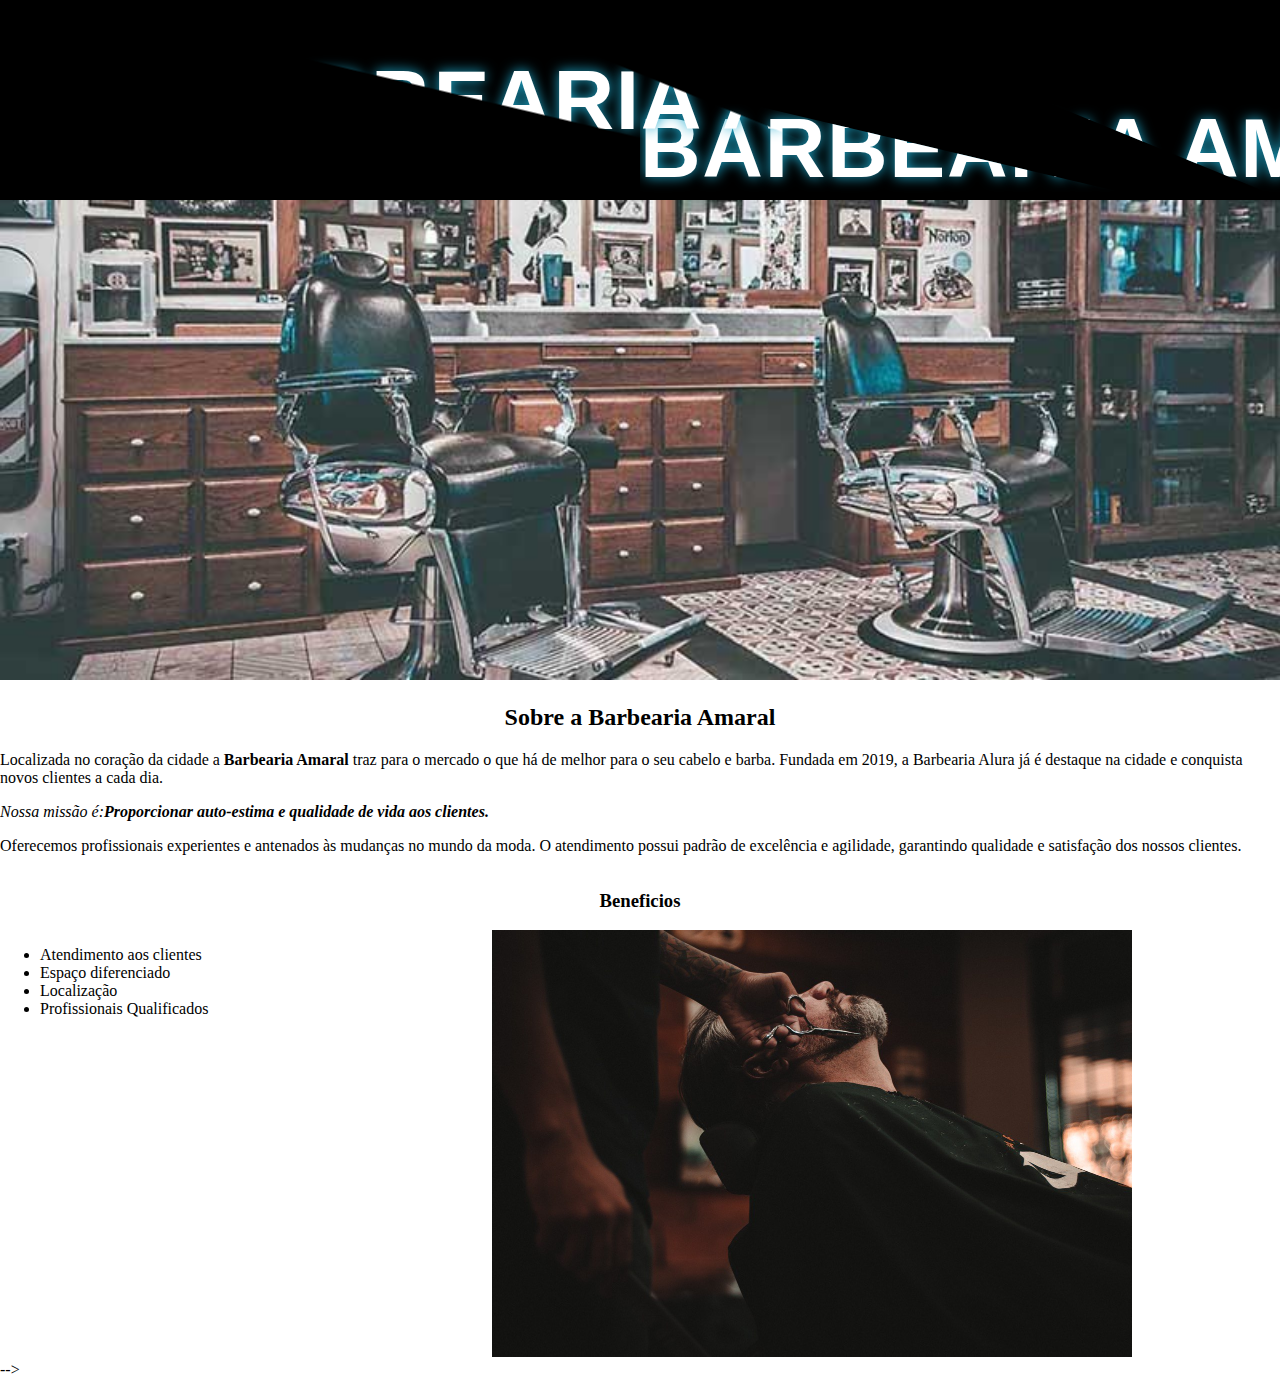
<file: index.html>
<!DOCTYPE html>
<html lang="pt-br">
  <head>
    <meta charset="UTF-8" />
    <title>Barbearia Alura</title>
    <link rel="preconnect" href="https://fonts.gstatic.com">
    <link href="https://fonts.googleapis.com/css2?family=Nunito:wght@400;700&display=swap" rel="stylesheet">
    <link rel="stylesheet" href="style.css" />
  </head>
  <body>
    <header>
      <h1 data-text="Barbearia Amaral"><span> Barbearia Amaral</span></h1>
    </header>

    <img id="banner" src="assets/banner.jpg">

    <div class="principal">

      <h2 class="titulo-centralizado">Sobre a Barbearia Amaral</h2>

      <p>
        Localizada no coração da cidade a <strong> Barbearia Amaral </strong> traz
        para o mercado o que há de melhor para o seu cabelo e barba. Fundada em
        2019, a Barbearia Alura já é destaque na cidade e conquista novos clientes
        a cada dia.
      </p>

      <p id="grande">
        <em
          >Nossa missão é:<strong>Proporcionar auto-estima e qualidade de vida aos clientes.</strong></em>
      </p>

      <p>
        Oferecemos profissionais experientes e antenados às mudanças no mundo da
        moda. O atendimento possui padrão de excelência e agilidade, garantindo
        qualidade e satisfação dos nossos clientes.
      </p>
    </div>

    <div class="divbeneficios">
    <h3 class="titulo-centralizado">Beneficios</h3>

      <ul>
        <li>Atendimento aos clientes</li>
        <li>Espaço diferenciado</li>
        <li>Localização</li>
        <li>Profissionais Qualificados</li>
      </ul>
      <img class="beneficiosimg" src="assets/beneficios.jpg">
  </div>
  </body>
</html>-->
</file>
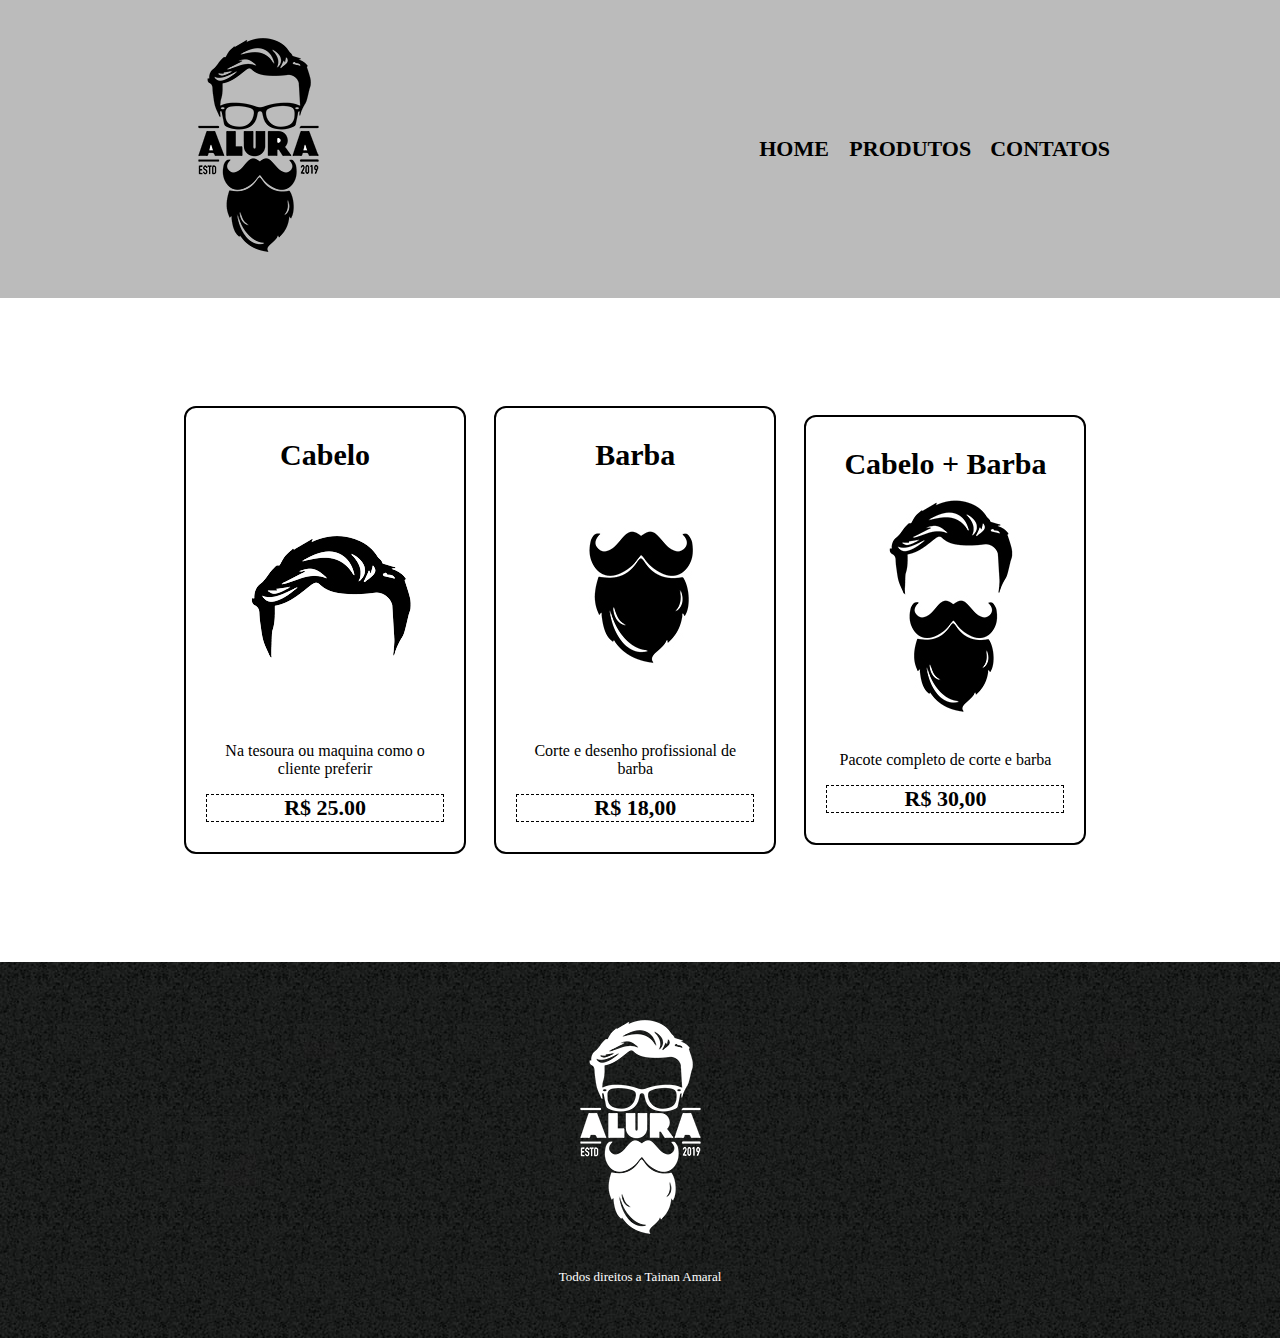
<file: Produtos.html>
<!DOCTYPE html>
<html>
    <head>
        <meta charset="UTF- 8"> 
        <title>Produtos - Barbearia Alura</title>
        <link rel="stylesheet" href="Produtos.css"/>
    </head>
    <body>
        <header>
             
         <div class="caixa">
            <h1><img src="assets/logo.png"></h1>
            <nav>
                <ul>
                    <li><a href="index.html">Home </a></li>
                    <li><a href="produtos.html">Produtos</a></li>
                    <li><a href="https://www.facebook.com/tainan.amaral.56">Contatos</a></li>
                </ul>
            </nav>
         </div>
        </header>

        <main>
            <ul class="produtos">
                <li><h2>Cabelo</h2>
                <img src="assets/cabelo.pngagoravai.png"">
                <p class="produto-descrição">Na tesoura ou maquina como o cliente preferir</p>
                <p class="produto-preco">R$ 25.00</p>
                </li>

                <li><h2>Barba</h2>
                    <img src="assets/barba.jpg">
                    <p class="produto-descrição">Corte e desenho profissional de barba</p>
                    <p class="produto-preco">R$ 18,00</p>
                </li>

                <li><h2>Cabelo + Barba</h2>
                    <img src="assets/cabelo+barba.jpg">
                    <p class="produto-descrição">Pacote completo de corte e barba</p>
                    <p class="produto-preco">R$ 30,00</p>
                </li>
            </ul>   
        </main>

        <footer>
            <img src="assets/logo-branco.png">
            <p> Todos direitos a Tainan Amaral </p>
        </footer>
    </body>


</html>
</file>
<file: style.css>
header {
  display: flex;
  flex-direction: column;
  justify-content: center;
  align-items: center;
  height: 200px;
  background-color: #000;
  width: 100%;
}

h1 {
  position: relative;
  font-family: "Montserrat", Arial, sans-serif;
  font-size: calc(20px + 5vw);
  font-weight: 700;
  color: #fff;
  letter-spacing: 0.02em;
  text-transform: uppercase;
  text-shadow: 0 0 0.15em #1da9cc;
  user-select: none;
  white-space: nowrap;
  filter: blur(0.007em);
  animation: shake 2.5s linear forwards;
}

h1 span {
  position: absolute;
  top: 0;
  left: 0;
  transform: translate(-50%, -50%);
  -webkit-clip-path: polygon(10% 0%, 44% 0%, 70% 100%, 55% 100%);
  clip-path: polygon(10% 0%, 44% 0%, 70% 100%, 55% 100%);
}

h1::before,
h1::after {
  content: attr(data-text);
  position: absolute;
  top: 0;
  left: 0;
}

h1::before {
  animation: crack1 2.5s linear forwards;
  -webkit-clip-path: polygon(0% 0%, 10% 0%, 55% 100%, 0% 100%);
  clip-path: polygon(0% 0%, 10% 0%, 55% 100%, 0% 100%);
}

h1::after {
  animation: crack2 2.5s linear forwards;
  -webkit-clip-path: polygon(44% 0%, 100% 0%, 100% 100%, 70% 100%);
  clip-path: polygon(44% 0%, 100% 0%, 100% 100%, 70% 100%);
}

@keyframes shake {
  5%,
  15%,
  25%,
  35%,
  55%,
  65%,
  75%,
  95% {
    filter: blur(0.018em);
    transform: translateY(0.018em) rotate(0deg);
  }

  10%,
  30%,
  40%,
  50%,
  70%,
  80%,
  90% {
    filter: blur(0.01em);
    transform: translateY(-0.018em) rotate(0deg);
  }

  20%,
  60% {
    filter: blur(0.03em);
    transform: translate(-0.018em, 0.018em) rotate(0deg);
  }

  45%,
  85% {
    filter: blur(0.03em);
    transform: translate(0.018em, -0.018em) rotate(0deg);
  }

  100% {
    filter: blur(0.007em);
    transform: translate(0) rotate(-0.5deg);
  }
}

@keyframes crack1 {
  0%,
  95% {
    transform: translate(-50%, -50%);
  }

  100% {
    transform: translate(-51%, -48%);
  }
}

@keyframes crack2 {
  0%,
  95% {
    transform: translate(-50%, -50%);
  }

  100% {
    transform: translate(-49%, -53%);
  }
}
body {
  margin: 0;
}
#banner {
  width: 100%;
}
.titulo-centralizado {
  text-align: center;
}
.divbeneficios {
  display: inline-block;
}
ul {
  vertical-align: top;
  display: inline-block;
  margin-right: 15%;
  width: 20%;
}

.beneficiosimg {
  width: 50%;
}
.center {
  text-align: center;
}
</file>
<file: Produtos.css>
header {
  background-color: #bbb;
  padding: 20px 0px;
  width: 100%;
}

h1 {
  margin: 0;
}

nav {
  position: absolute;
  top: 100px;
  right: 0;
}

nav li {
  display: inline;
  margin-left: 15px;
}

nav a {
  text-transform: uppercase;
  color: #000;
  font-weight: bold;
  font-size: 22px;
  text-decoration: none;
}
nav a:hover {
  color: rgba(248, 72, 72, 0.979);
}
nav a:active {
  color: #088c19;
}
.caixa {
  width: 940px;
  position: relative;
  margin: 0 auto;
}
.produtos {
  width: 940px;
  margin: 0 auto;
  padding: 0;
  height: 664px;
  display: flex;
  align-items: center;
}

.produtos li {
  display: inline-block;
  text-align: center;
  width: 30%;
  vertical-align: top;
  margin: 0 1.5%;
  padding: 30px 20px;
  box-sizing: border-box;
  border: 2px solid black;
  border-radius: 12px;
}

.produtos li:hover {
  border-color: red;
}

.produtos li:active {
  border-color: #088c19;
  background-color: #ccc;
  transition: background-color 0.12s linear;
}

.produtos li:hover h2 {
  font-size: 34px;
}

.produtos h2 {
  font-size: 30px;
  font-weight: bold;
  display: inline;
  transition: font-size 0.1s;
}

.produto-descrição {
  font-size: 20px;
  font-style: italic;
  font-weight: 520;
}

.produto-preco {
  font-size: 22px;
  font-weight: bold;
  margin-top: 10px;
  border: 1px black dashed;
  margin: 0;
}
.produto-preco:hover {
  color: #088c19;
  font-size: 30px;
}
footer {
  text-align: center;
  background: url("assets/bg.jpg");
  padding: 40px 0;
}
footer p {
  color: white;
  font-size: 13px;
}
body {
  margin: 0px;
}
html {
  margin: 0;
}
</file>
